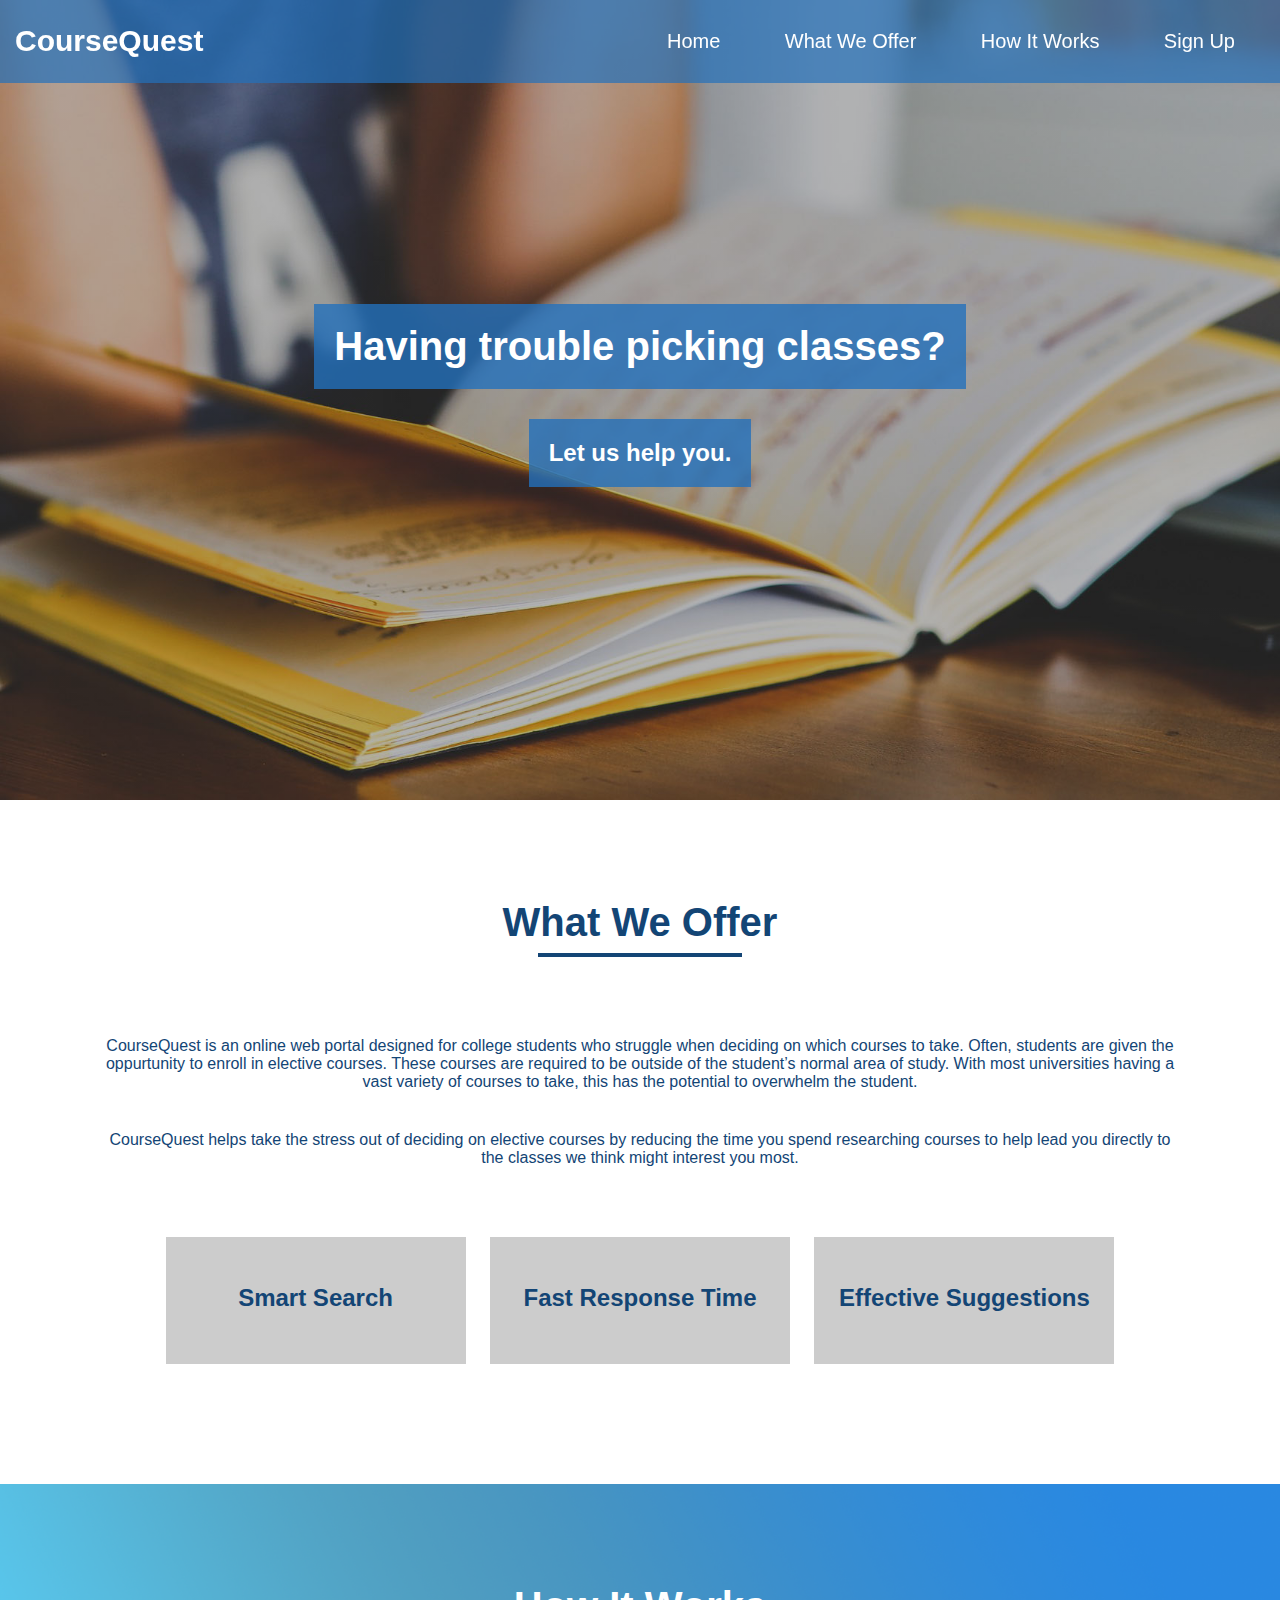
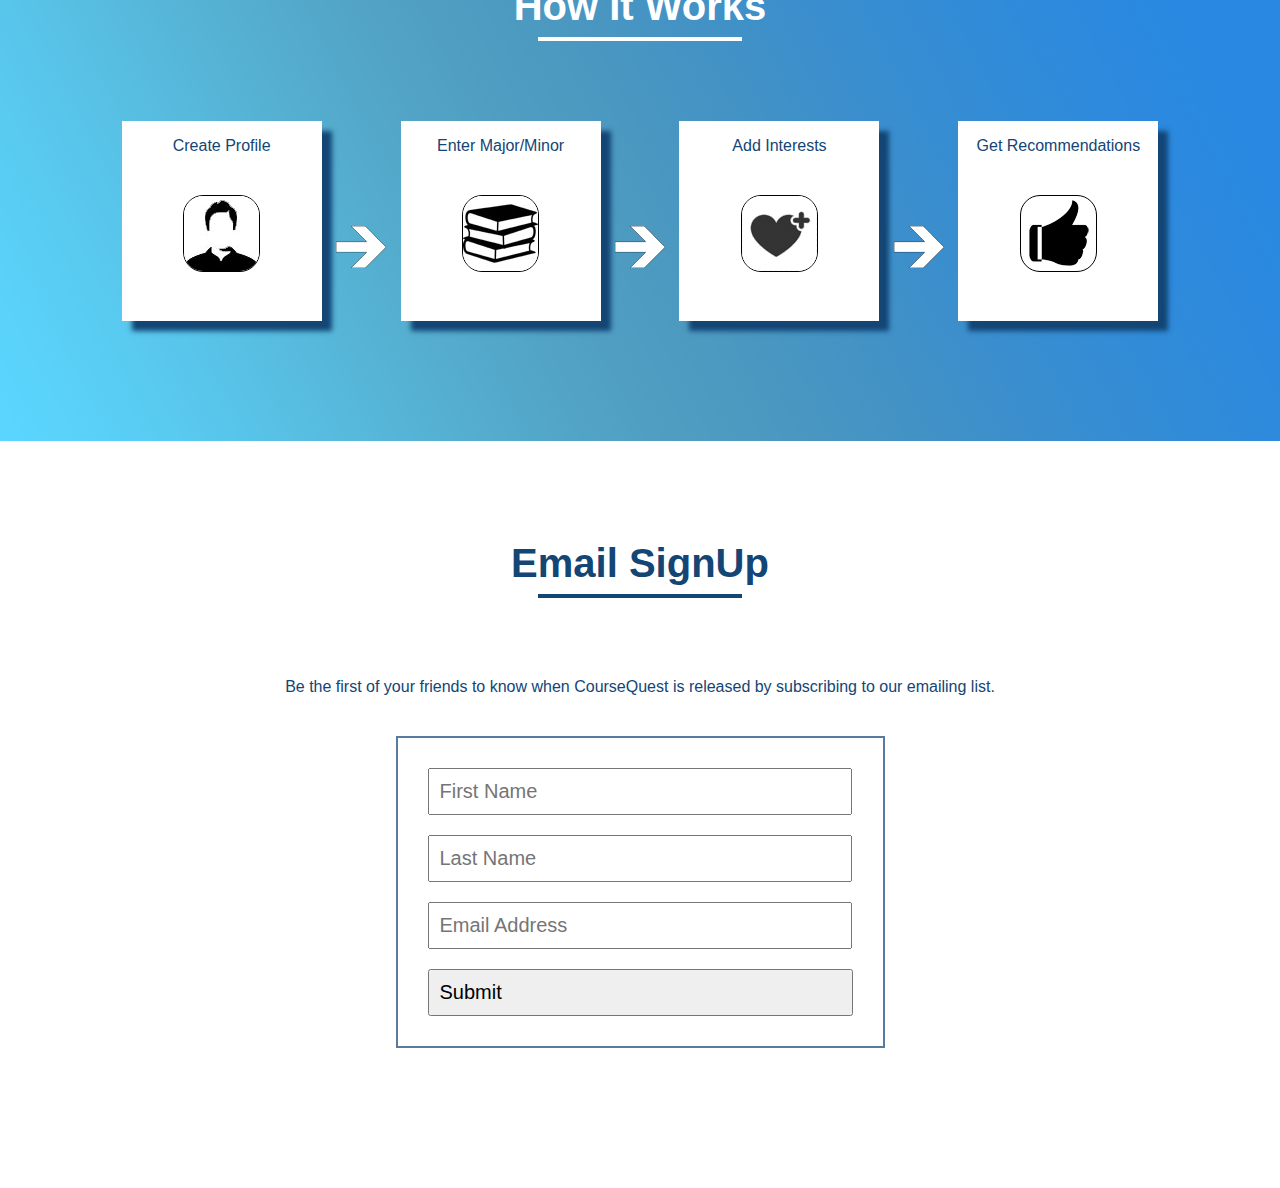
<file: final/course-quest/index.html>
<!doctype html>
<html class="no-js" lang="en">
    <head>
        <meta charset="utf-8">
        <meta http-equiv="x-ua-compatible" content="ie=edge">
        <title>CourseQuest</title>
        <meta name="description" content="">
        <meta name="viewport" content="width=device-width, initial-scale=1">

        <!-- External link (relative) to your main stylesheet -->
        <link rel="stylesheet" href="css/screen.css">

        <!-- External link (relative) to your javascript file -->
        <script src="js/index.js"></script>
    </head>
    <body>
        <!-- Add your site content here -->
        <!-- Relative URL image link example -->
        <nav>
            <ul class="navi" id="navjs">
                <li id="brand"><strong>CourseQuest</strong></li>
                <li><a href="#home">Home</a></li>
                <li><a href="#about">What We Offer</a></li>
                <li><a href="#how">How It Works</a></li>
                <li><a href="#signup">Sign Up</a></li>
                <li class="icon">
                    <a href="javascript:void(0);" onclick="responsiveNav()">&#9776;</a>
                </li>
            </ul>
        </nav>


        <a name="home"></a>
        <section class="home-wrapper">
            <h1>Having trouble picking classes?</h1>
            <h2>Let us help you.</h2>
        </section>



        <a name="about"></a>
        <section class="content-wrapper">
            <div>
                <h1 class="sect-heading">What We Offer</h1>
                <hr/>
            </div>

            <div>
                <p>CourseQuest is an online web portal designed for college students who struggle when deciding on which courses to take. Often, students are given the oppurtunity to enroll in elective courses. These courses are required to be outside of the student’s normal area of study. With most universities having a vast variety of courses to take, this has the potential to overwhelm the student. </p>

                <p>CourseQuest helps take the stress out of deciding on elective courses by reducing the time you spend researching courses to help lead you directly to the classes we think might interest you most.</p>

                <div class="card-wrapper">
                    <div class="offer-card">
                        <h2 class="card-heading">Smart Search</h2>
                    </div>
                    
                    <div class="offer-card">
                        <h2 class="card-heading">Fast Response Time</h2>
                    </div>

                    <div class="offer-card">
                        <h2 class="card-heading">Effective Suggestions</h2>
                    </div>
                </div>
            </div>
        </section>

        <a name="how"></a>
        <section class="content-wrapper" id="alt-section">
            <div>
                <h1 class="sect-heading" id="alt-heading">How It Works</h1>
                <hr id="alt-hr"/>
            </div>

            <div class="card-wrapper">
                <div class="works-card">
                    <p class="works-desc">Create Profile</p>
                    <img class="works-img" src="images/profile.jpg">
                </div>
                <div class="arrow">
                    <img src="images/arrow.png">
                </div>

                <div class="works-card">
                    <p class="works-desc">Enter Major/Minor</p>
                    <img class="works-img" src="images/books.jpg">
                </div>

                <div class="arrow">
                    <img src="images/arrow.png">
                </div>

                <div class="works-card">
                    <p class="works-desc">Add Interests</p>
                    <img class="works-img" src="images/interest-icon.png">
                </div>

                <div class="arrow">
                    <img src="images/arrow.png">
                </div>

                <div class="works-card">
                    <p class="works-desc">Get Recommendations</p>
                    <img class="works-img" src="images/recommend-icon.png">
                </div>
            </div>

        </section>



        <a name="signup"></a>
        <section class="content-wrapper">
            <div>
                <h1 class="sect-heading">Email SignUp</h1>
                <hr/>
            </div>

            <p>Be the first of your friends to know when CourseQuest is released by subscribing to our emailing list.</p>

            <div class="form-wrapper">
                <form>
                    <input type="text" name="firstname" placeholder="First Name"><br/>
                    <input type="text" name="lastname" placeholder="Last Name"><br/>
                    <input type="text" name="email" placeholder="Email Address"><br/>
                    <button id="submit-button" type="submit" value="Submit">Submit</button>
                </form>
            </div>

        </section>

    </body>
</html>
</file>
<file: final/course-quest/css/screen.css>
/* Add your CSS below */
html {
	height: 100%;
}
/* Example: adding a background color to the HTML body */
body {
	height: 100%;
	font-family: Century Gothic, Helvetica, sans-serif;
	background: rgba(35, 113, 187, 1);
	margin: 0;
}

h1 {
	margin: 0;
	font-size: 40px;
}

/* Navigation Menu */

nav {
	position: fixed;
	top: 0;
	width: 100%;
	margin: 0;
	background: rgba(35, 113, 187, 0.7);
	text-align: right;
}

nav ul.navi {
	margin: 0;
	padding: 0 15px 0 15px;
}

nav li {
	color: white;
	display: inline;
}

nav a {
	display: inline-block;
	padding: 30px;
	font-size: 20px;
	color: white;
	text-decoration: none;
}

nav a:hover {
	background: rgba(100, 100, 100, 1);
}

#brand {
	padding: 24px 0 24px 0;
	font-size: 30px;
	float: left;
}

nav ul li.icon {
	display: none;
}

/* Mobile friendly navigation */

/* iPad size */
@media (max-width: 880px) {
	nav a {
		padding: 10px;
	}

	#brand {
		padding: 8px 0 8px 0;
		font-size: 22px;
	}

	nav ul {
		padding: 0 5px 0 5px;
	}
}


/* Phone Size */
@media (max-width: 680px) {
	nav ul li:not(:first-child) {display: none;}
	nav ul li.icon {
    	float: right;
    	display: inline-block;
	}

	nav ul.navi.responsive li.icon {
		position: absolute;
		right: 15px;
		top: 0;
	}

	nav ul.navi.responsive #brand {
		display: none;
	}

	nav ul.navi.responsive li {
		float: none;
		display: inline;
	}

	nav ul.navi.responsive li a {
		display: block;
		text-align: left;
	}

/* End Mobile Friendly Navigation */

}

/* End Navigation */

/* Welcome Screen */

.home-wrapper {
	display: flex;
	align-items: center;
	justify-content: center;
	flex-direction: column;
	height: 800px;
	width: 100%;
	background: linear-gradient(rgba(0, 0, 0, 0.3), rgba(0, 0, 0, 0.3)), url(../images/home-bg.jpg);
	background-size: cover;
}

.home-wrapper h1 {
	margin: 10px;
	background-color: rgba(35, 113, 187, 0.8);
	padding: 20px;
	color: white;
}

.home-wrapper h2 {
	color: white;
	padding: 20px;
	background-color: rgba(35, 113, 187, 0.8);
}

/* End Welcome Screen */

.content-wrapper {
	color: rgba(19, 69, 117, 1);
	padding: 100px 100px 100px 100px;
	background-color: white;
}

.sect-heading {
	text-align: center;
}

hr {
	width: 200px;
	margin-bottom: 80px;
	border: 2px solid rgba(19, 69, 117, 1);
}

.content-wrapper p {
	margin-bottom: 40px;
	text-align: center;
}

.card-wrapper {
	margin-top: 70px;
	text-align: center;
}

.offer-card:last-child {
	margin-right: 0;
}

.offer-card {
	padding-top: 27px;
	display: inline-block;
	margin-right: 20px;
	background: #ccc;
	width: 300px;
	height: 100px;
	margin-bottom: 20px;
}

.card-img {
	float: right;
}


@media (max-width: 1150px) {
	.content-wrapper {
		padding: 100px 30px 0 30px;
	}

	.offer-card {
		width: 100%;
	}
}

.form-wrapper {
	display: flex;
	align-items: center;
	justify-content: center;
	flex-direction: column;
}

form {
	padding: 30px;
	border: 2px solid rgba(19, 69, 117, 0.7);
	margin-bottom: 40px;
}

input {
	font-size: 20px;
	width: 400px;
	padding: 10px;
	margin-bottom: 20px;
	font-family: inherit;
}

#submit-button {
	text-align: left;
	width: 425px;
	padding: 10px;
	font-size: 20px;
	margin-bottom: 0;
	font-family: inherit;
}

input, select, textarea, button {
	font-family: inherit;
}

@media (max-width: 500px) {
	input {
		font-size: 15px;
		width: 300px;
	}

	#submit-button {
		font-size: 15px;
		width: 310px;
	}
}

.content-wrapper#alt-section {
	background: url("../images/content-bg.png");
	background-size: cover;
}

.sect-heading#alt-heading {
	color: white;
}

hr#alt-hr {
	border-color: white;
}

.works-card {
	display: inline-block;
	background: white;
	width: 200px;
	height: 200px;
	margin: 0 10px 20px 10px;
	box-shadow: 10px 10px 5px rgba(19, 69, 117, 1);
}

.works-img {
	border: 1px solid black;
	border-radius: 20px;
}

.arrow {
	display: inline;
}

@media (max-width: 1260px) {
	.works-card {
		width: 100%;
		box-shadow: 0px 0px 0px rgba(19, 69, 117, 1);
	}

	.arrow {
		display: none;
	}
}
</file>
